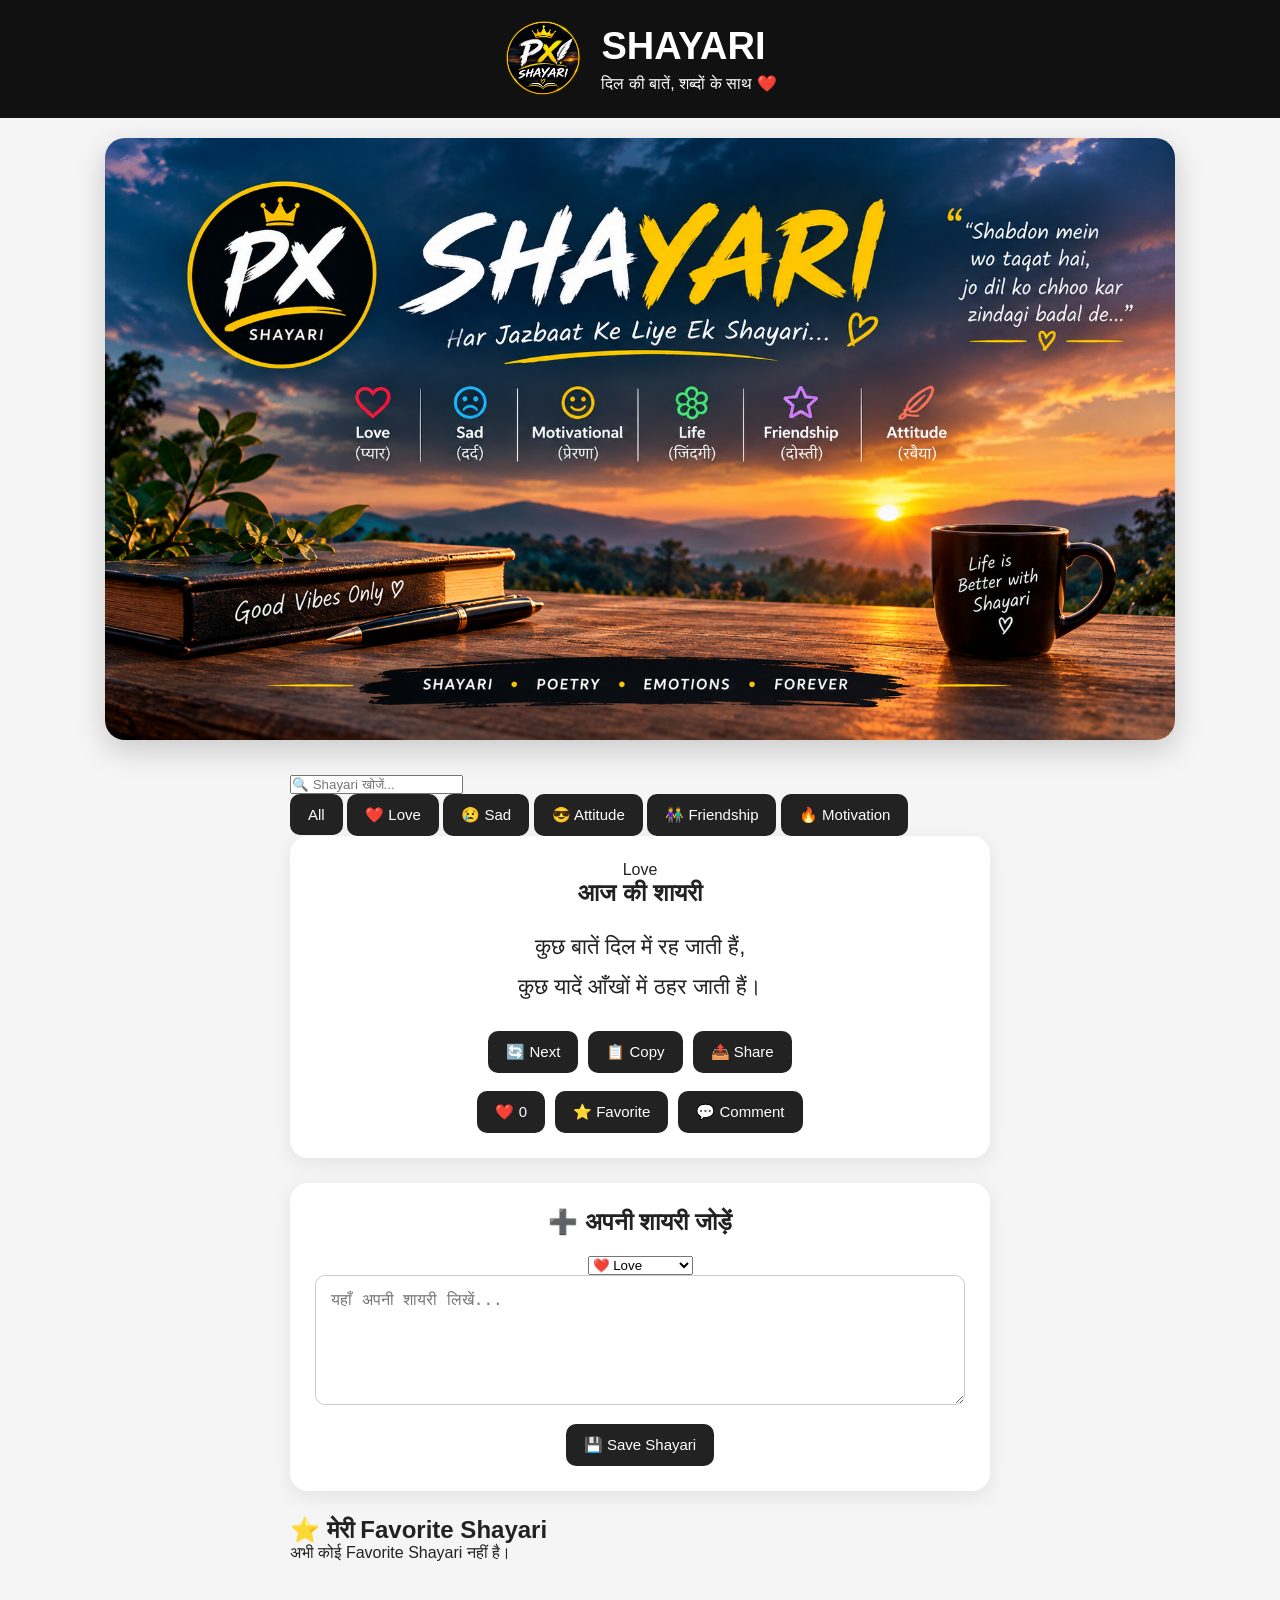
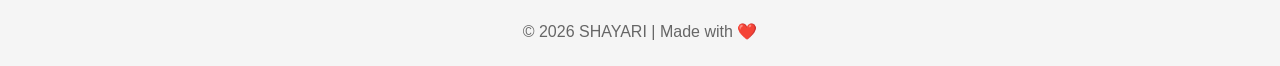
<file: index.html>
<!DOCTYPE html>
<html lang="hi">
<head>
    <meta charset="UTF-8">
    <meta name="viewport" content="width=device-width, initial-scale=1.0">

    <title>SHAYARI - Dil Ki Baatein | PX SHAYARI</title>
    <meta name="description" content="PX SHAYARI - Love, Sad, Attitude, Friendship aur Motivation Shayari. Dil ki baatein, shabdon ke saath.">

    <link rel="stylesheet" href="style.css">
</head>

<body>

<header class="site-header">
    <div class="brand">
        <img src="assets/px-shayari-logo.png" alt="PX SHAYARI Logo" class="site-logo">
        <div>
            <h1>SHAYARI</h1>
            <p>दिल की बातें, शब्दों के साथ ❤️</p>
        </div>
    </div>
</header>

<section class="hero-banner">
    <img src="assets/px-shayari-poster.png" alt="PX SHAYARI Poster">
</section>

<main>

    <!-- Search -->
    <section class="search-section">

        <input
            type="text"
            id="searchInput"
            placeholder="🔍 Shayari खोजें..."
            oninput="searchShayari()"
        >

    </section>


    <!-- Categories -->
    <section class="categories">

        <button onclick="filterCategory('All')">All</button>
        <button onclick="filterCategory('Love')">❤️ Love</button>
        <button onclick="filterCategory('Sad')">😢 Sad</button>
        <button onclick="filterCategory('Attitude')">😎 Attitude</button>
        <button onclick="filterCategory('Friendship')">👫 Friendship</button>
        <button onclick="filterCategory('Motivation')">🔥 Motivation</button>

    </section>


    <!-- Shayari Card -->
    <section class="shayari-card">

        <div class="category-name" id="categoryName">
            Love
        </div>

        <h2>आज की शायरी</h2>

        <p id="shayariText">
            कुछ बातें दिल में रह जाती हैं,<br>
            कुछ यादें आँखों में ठहर जाती हैं।
        </p>

        <!-- Buttons -->

        <div class="buttons">

            <button onclick="nextShayari()">
                🔄 Next
            </button>

            <button onclick="copyShayari()">
                📋 Copy
            </button>

            <button onclick="shareShayari()">
                📤 Share
            </button>

        </div>


        <!-- Like Favorite Comment -->

        <div class="interaction">

            <button onclick="likeShayari()">
                ❤️ <span id="likeCount">0</span>
            </button>

            <button onclick="favoriteShayari()">
                ⭐ Favorite
            </button>

            <button onclick="showCommentBox()">
                💬 Comment
            </button>

        </div>


        <!-- Comment -->

        <div id="commentBox" class="comment-box">

            <textarea
                id="commentText"
                placeholder="अपना comment लिखें..."
            ></textarea>

            <button onclick="addComment()">
                💬 Post Comment
            </button>

            <div id="comments"></div>

        </div>

    </section>


    <!-- Add Shayari -->

    <section class="add-section">

        <h2>➕ अपनी शायरी जोड़ें</h2>

        <select id="shayariCategory">

            <option value="Love">❤️ Love</option>
            <option value="Sad">😢 Sad</option>
            <option value="Attitude">😎 Attitude</option>
            <option value="Friendship">👫 Friendship</option>
            <option value="Motivation">🔥 Motivation</option>

        </select>


        <textarea
            id="newShayari"
            placeholder="यहाँ अपनी शायरी लिखें..."
        ></textarea>


        <button onclick="addShayari()">
            💾 Save Shayari
        </button>

    </section>


    <!-- Favorites -->

    <section class="favorite-section">

        <h2>⭐ मेरी Favorite Shayari</h2>

        <div id="favoriteList"></div>

    </section>

</main>


<footer>

    <p>© 2026 SHAYARI | Made with ❤️</p>

</footer>


<script src="script.js"></script>

</body>
</html>
</file>
<file: style.css>
* {
    margin: 0;
    padding: 0;
    box-sizing: border-box;
}

body {
    font-family: Arial, sans-serif;
    background: #f5f5f5;
    color: #222;
    min-height: 100vh;
}

/* Header */

header.site-header {
    padding: 18px 15px;
    background: #111;
    color: white;
}

.brand {
    width: 90%;
    max-width: 700px;
    margin: 0 auto;
    display: flex;
    align-items: center;
    justify-content: center;
    gap: 16px;
}

.site-logo {
    width: 82px;
    height: 82px;
    object-fit: cover;
    border-radius: 50%;
    flex-shrink: 0;
}

.brand h1 {
    font-size: 38px;
    margin-bottom: 6px;
}

.brand p {
    font-size: 16px;
    margin: 0;
}

/* Header text is styled inside .brand above. */


/* Hero Poster */
.hero-banner {
    width: 100%;
    max-width: 1100px;
    margin: 20px auto 0;
    padding: 0 15px;
}

.hero-banner img {
    width: 100%;
    display: block;
    border-radius: 20px;
    box-shadow: 0 10px 30px rgba(0, 0, 0, 0.18);
}

/* Main */

main {
    width: 90%;
    max-width: 700px;
    margin: 35px auto;
}


/* Cards */

.shayari-card,
.add-section {
    background: white;
    padding: 25px;
    border-radius: 18px;
    margin-bottom: 25px;
    text-align: center;
    box-shadow: 0 5px 20px rgba(0, 0, 0, 0.08);
}

.shayari-card h2,
.add-section h2 {
    margin-bottom: 20px;
}


/* Shayari */

#shayariText {
    font-size: 22px;
    line-height: 1.8;
    margin-bottom: 25px;
}


/* Buttons */

.buttons {
    display: flex;
    justify-content: center;
    gap: 10px;
    flex-wrap: wrap;
}

button {
    border: none;
    padding: 12px 18px;
    border-radius: 10px;
    cursor: pointer;
    font-size: 15px;
    background: #222;
    color: white;
}

button:hover {
    opacity: 0.8;
}


/* Like Comment */

.interaction {
    margin-top: 18px;
    display: flex;
    justify-content: center;
    gap: 10px;
    flex-wrap: wrap;
}


/* Comment Box */

.comment-box {
    display: none;
    margin-top: 20px;
    text-align: left;
}

.comment-box button {
    margin-top: 5px;
}

.comment {
    background: #f1f1f1;
    padding: 10px;
    margin-top: 8px;
    border-radius: 8px;
}


/* Textarea */

textarea {
    width: 100%;
    min-height: 130px;
    padding: 15px;
    margin-bottom: 15px;
    border: 1px solid #ccc;
    border-radius: 10px;
    resize: vertical;
    font-size: 16px;
}


/* Footer */

footer {
    text-align: center;
    padding: 25px;
    color: #666;
}


/* Mobile */

@media (max-width: 600px) {

    .brand {
        gap: 10px;
    }

    .site-logo {
        width: 64px;
        height: 64px;
    }

    .brand h1 {
        font-size: 30px;
    }

    .hero-banner {
        margin-top: 12px;
        padding: 0 10px;
    }

    .hero-banner img {
        border-radius: 14px;
    }

    #shayariText {
        font-size: 19px;
    }

    .buttons button,
    .interaction button {
        width: 100%;
    }

}
</file>
